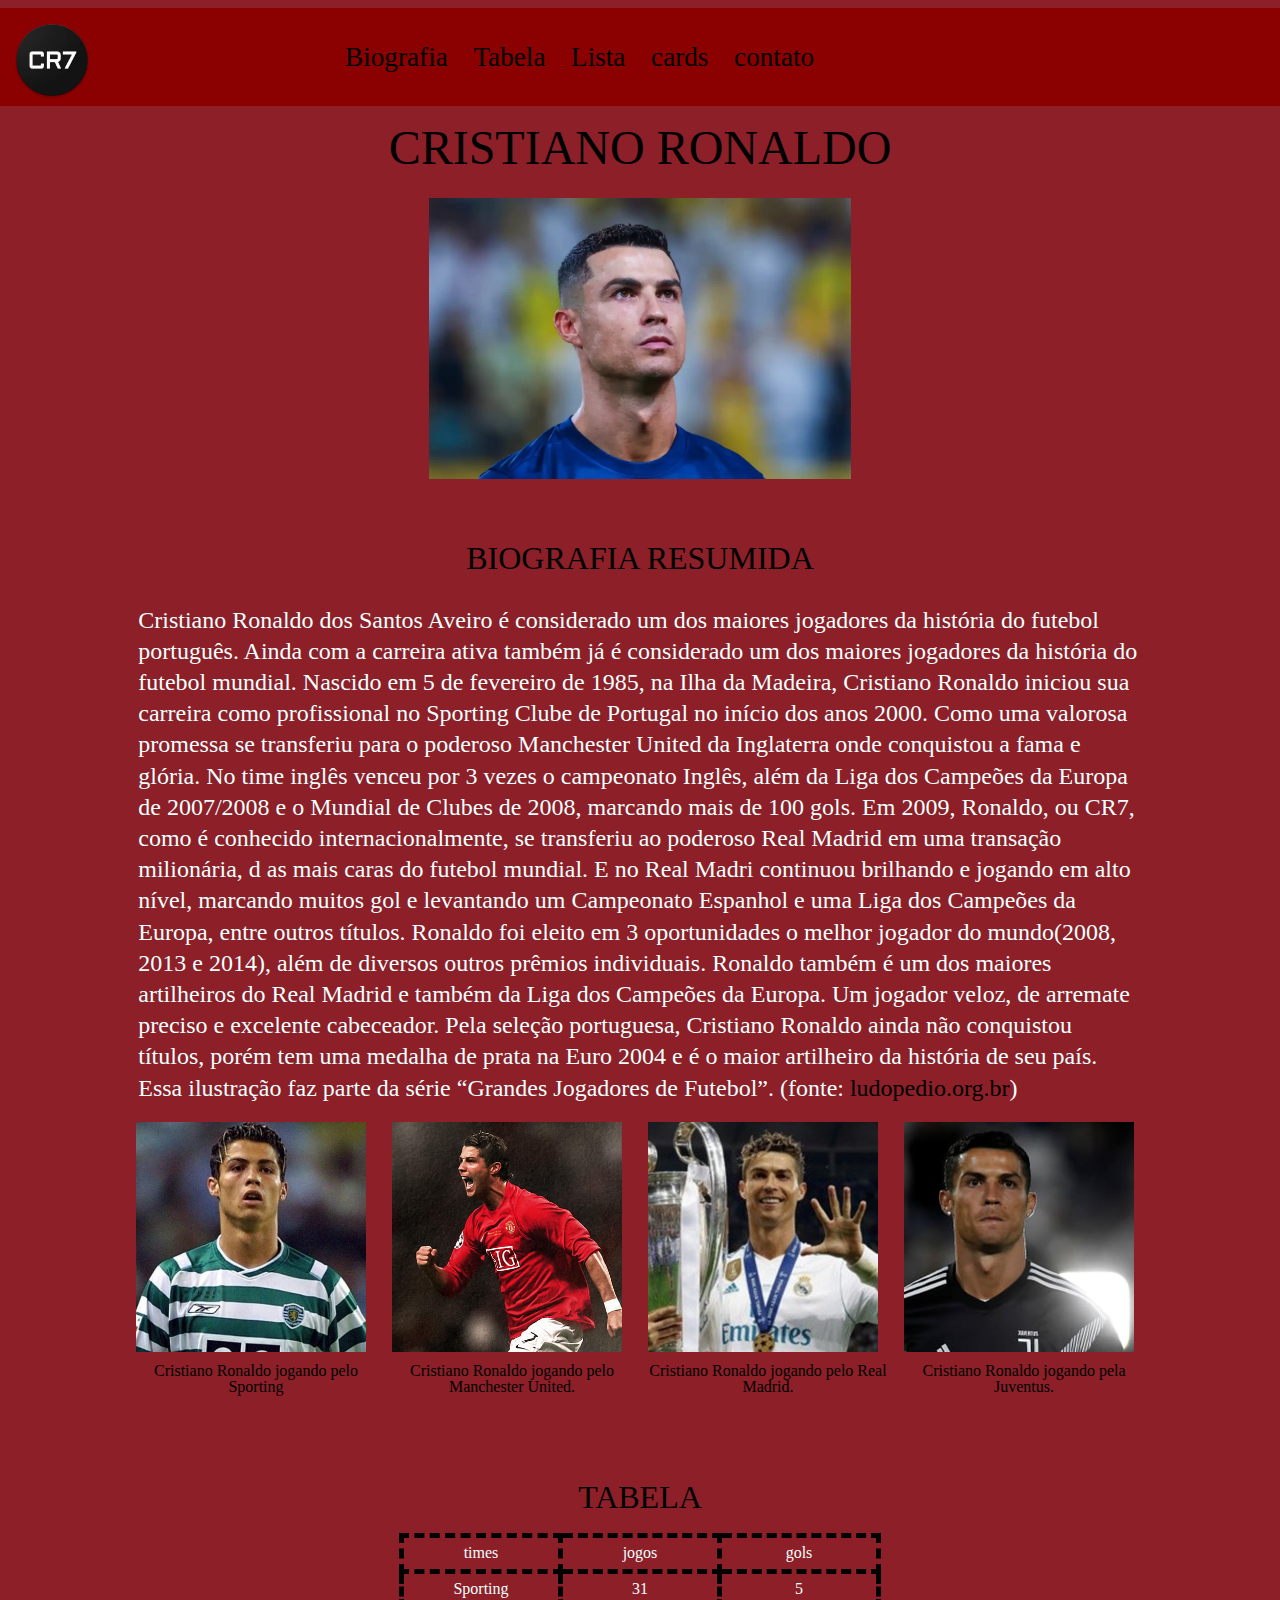
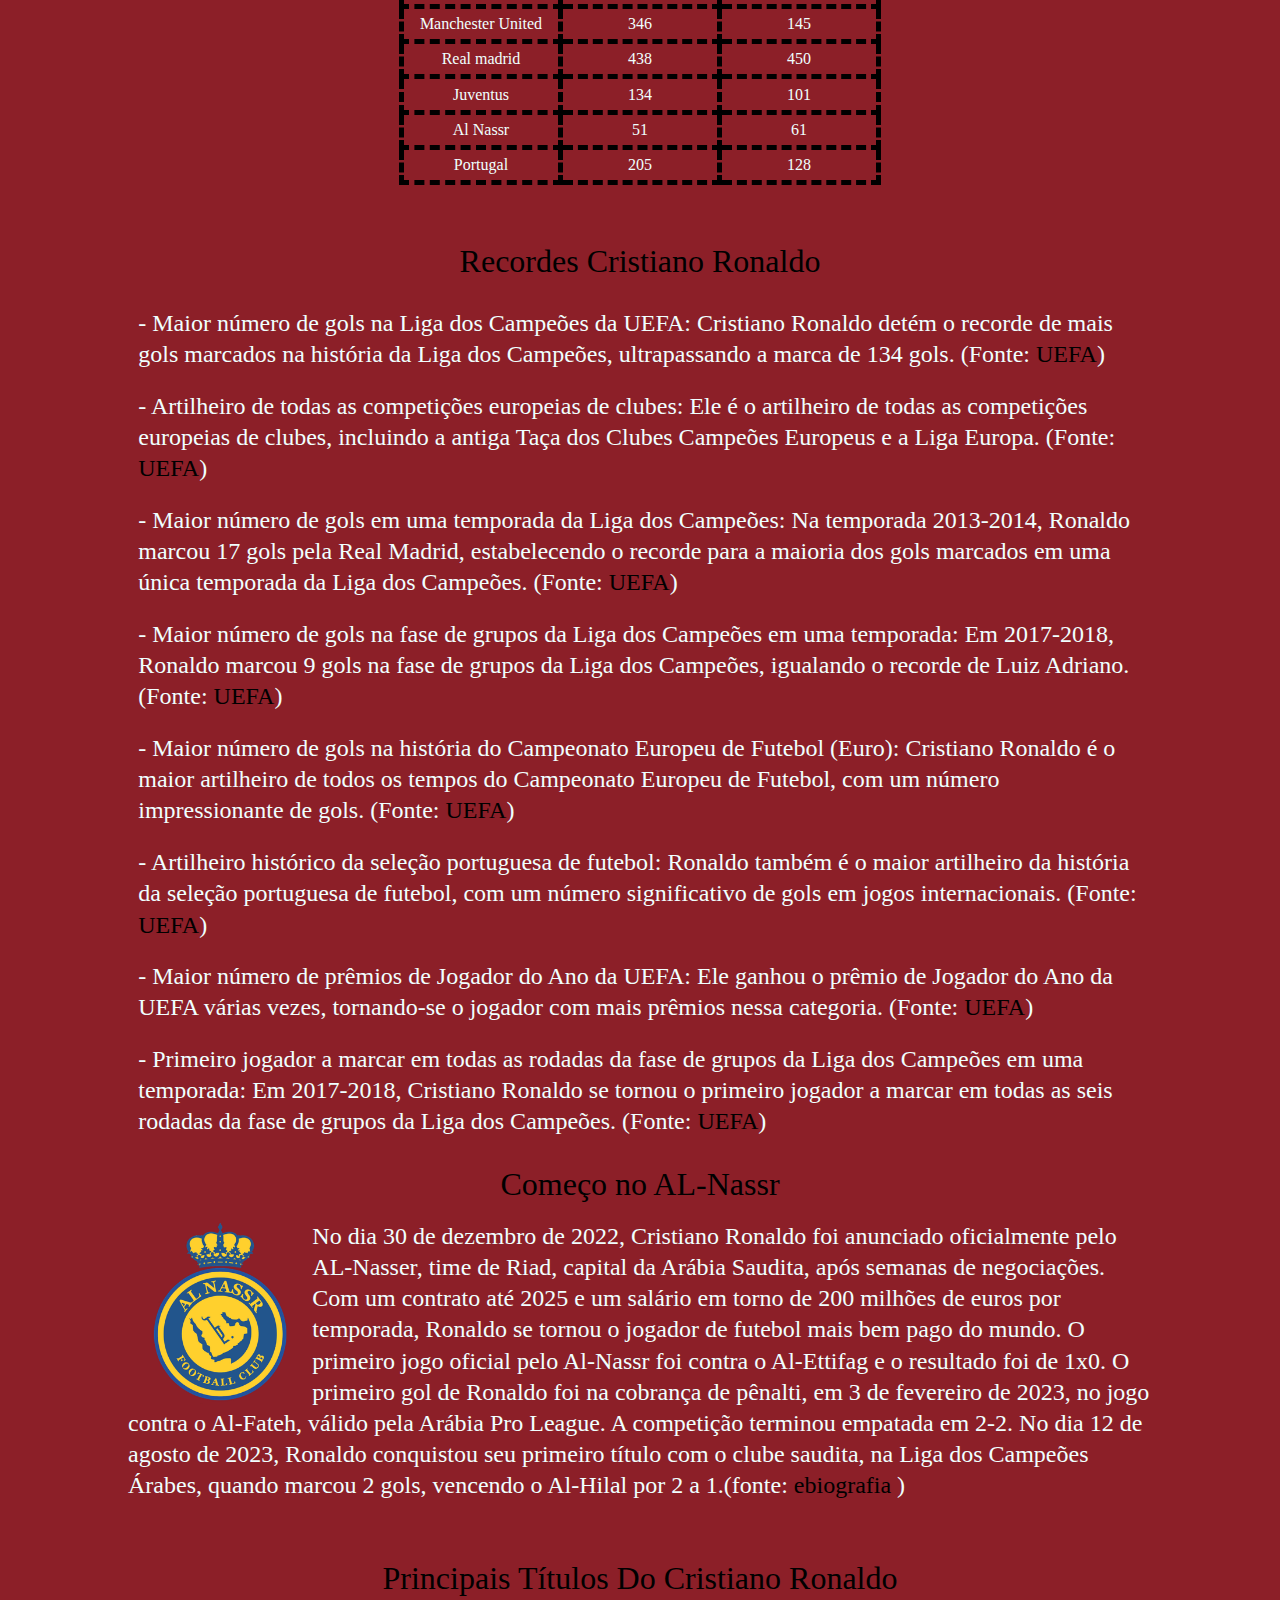
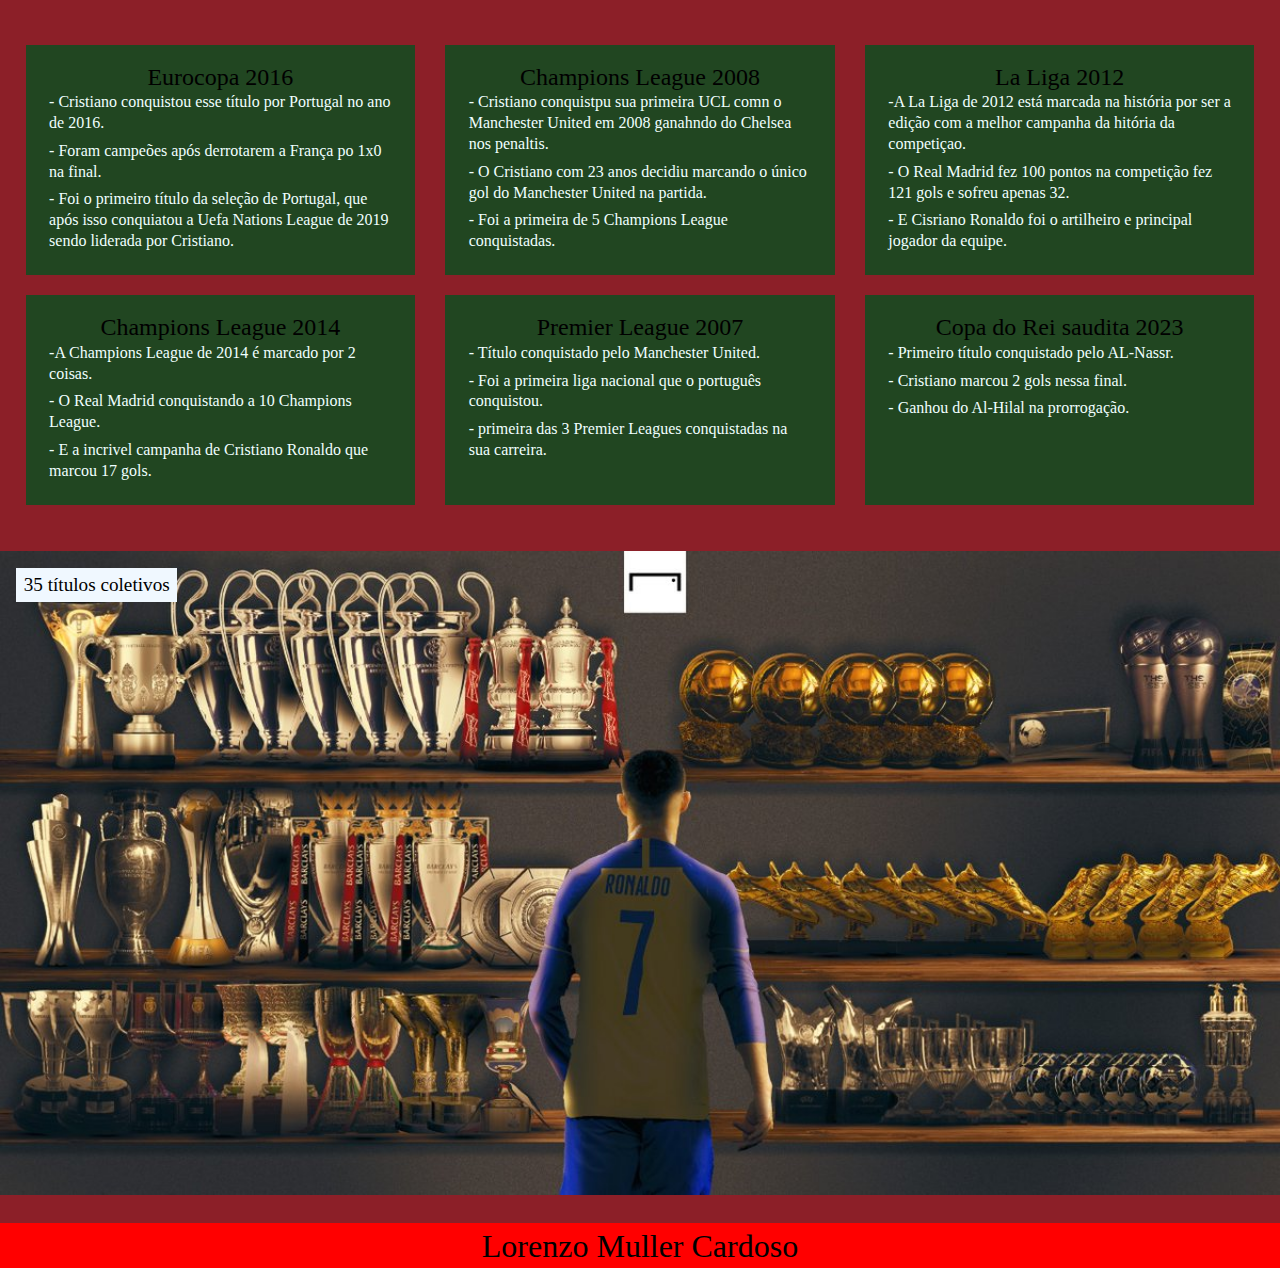
<file: index.html>
<!DOCTYPE html>
<html lang="en">
<head>
    <meta charset="UTF-8">
    <meta name="viewport" content="width=, initial-scale=1.0">
    <title>Cristiano Ronaldo</title>
    <link rel="shortcut icon" href="img/footballwallpapers.ronaldowallpapers-c6829f29-da78-41e1-b689-0d26cabb6ce8_512x512.webp" type="image/x-icon">
    <link rel="stylesheet" href="css/reset.css">
    <link rel="stylesheet" href="css/estilo.css">
</head>
<body>
    <header>
        <div class="logo">
            <img class="logo" src="img/footballwallpapers.ronaldowallpapers-c6829f29-da78-41e1-b689-0d26cabb6ce8_512x512.webp" alt="logo CR7">
        </div>
        <nav>
            <ul class="menul">
              <li class="menu"> <a href="#BIOGRAFIA RESUMIDA">Biografia</a></li>
              <li class="menu"><a href="#TABELA">Tabela</a></li>
              <li class="menu"> <a href="#Recordes Cristiano Ronaldo">Lista</a></li>
              <li class="menu"> <a href="#Principais Títulos Do Cristiano Ronaldo">cards</a></li>
              <li class="menu"> <a href="contato.html">contato</a></li>
            </ul>
        </nav>
    </header>
    <h1 class="tituloronaldo">CRISTIANO RONALDO </h1>
    <div class="fotoronaldo"><img src="img/CristianoRonaldo2 (1).webp" alt="Cristiano Ronaldo" class="ronaldo"></div>
    <main>
        <h1 id="BIOGRAFIA RESUMIDA" class="titulobiografia">BIOGRAFIA RESUMIDA</h1>
        
        <section class="biografia"><p>Cristiano Ronaldo dos Santos Aveiro é considerado um dos maiores jogadores da história do futebol português.
             Ainda com a carreira ativa também já é considerado um dos maiores jogadores da história do futebol mundial. Nascido em 5 de fevereiro de 1985, na Ilha da Madeira,
             Cristiano Ronaldo iniciou sua carreira como profissional no Sporting Clube de Portugal no início dos anos 2000.
             Como uma valorosa promessa se transferiu para o poderoso Manchester United da Inglaterra onde conquistou a fama e glória.
              No time inglês venceu por 3 vezes o campeonato Inglês, além da Liga dos Campeões da Europa de 2007/2008 e o Mundial de Clubes de 2008, marcando mais de 100 gols. Em 2009, Ronaldo, ou CR7,
               como é conhecido internacionalmente, se transferiu ao poderoso Real Madrid em uma transação milionária, d as mais caras do futebol mundial. E no Real Madri continuou brilhando e jogando em alto nível,
                marcando muitos gol e levantando um Campeonato Espanhol e uma Liga dos Campeões da Europa, entre outros títulos. Ronaldo foi eleito em 3 oportunidades o melhor jogador do mundo(2008, 2013 e 2014), além de diversos outros prêmios individuais.
             Ronaldo também é um dos maiores artilheiros do Real Madrid e também da Liga dos Campeões da Europa. Um jogador veloz, de arremate preciso e excelente cabeceador. Pela seleção portuguesa,
              Cristiano Ronaldo ainda não conquistou títulos, porém tem uma medalha de prata na Euro 2004 e é o maior artilheiro da história de seu país. Essa ilustração faz parte da série “Grandes Jogadores de Futebol”.
              (fonte: <a href="https://ludopedio.org.br/museu-galeria/cristiano-ronaldo-6/">ludopedio.org.br</a>)</p>
        </section>
    
    <section>
             <div class="linha">
                <div class="col-3">
                    <div>
                        <img class="imggaleria" src="img/cristiano-ronaldo-como-jogador-do-sporting-1563322112864_v2_450x450.jpg" alt="">
                        <p>Cristiano Ronaldo jogando pelo Sporting</p>
                    </div>
                </div>
                <div class="col-3">
                    <div>
                        <img class="imggaleria" src="img/Legends-Profile_Cristiano-Ronaldo1523460877263.jpg" alt="">
                        <p>Cristiano Ronaldo jogando pelo Manchester United.</p>
                    </div>
                </div>
                <div class="col-3">
                    <div>
                        <img class="imggaleria" src="img/cr7_real_madrid.jpg" alt="">
                        <p>Cristiano Ronaldo jogando pelo Real Madrid.</p>
                    </div>
                </div>
                <div class="col-3">
                    <div>
                        <img class="imggaleria" src="img/180929-ronaldo-rape-allegations-complaint-cheat_jxdsal.jpg" alt="">
                        <p>Cristiano Ronaldo jogando pela Juventus. </p>
                    </div>
                </div>
             </div>
             <br>
    </section>
    <h1 id="TABELA" class="tabelatt">TABELA</h1>
        <section> <table>
            <tr>
              <th>times</th>
              <th>jogos</th>
              <th>gols</th>
            </tr>
            <tr>
              <td>Sporting</td>
              <td>31</td>
              <td>5</td>
            </tr>
            <tr>
              <td>Manchester United</td>
              <td>346</td>
              <td>145</td>
            </tr>
            <tr>
              <td>Real madrid</td>
              <td>438</td>
              <td>450</td>
            </tr>
            <tr>
              <td>Juventus</td>
              <td>134</td>
              <td>101</td>
            </tr>
            <tr>
              <td>Al Nassr</td>
              <td>51</td>
              <td>61</td>
            </tr>
            <tr>
              <td>Portugal</td>
              <td>205 </td>
              <td> 128</td>
            </tr>
          </table></section>
          
        <section> 
        <h1 id="Recordes Cristiano Ronaldo" class="Recordes">Recordes Cristiano Ronaldo</h1>
        
        <ul class="lista">
          <li>- Maior número de gols na Liga dos Campeões da UEFA: Cristiano Ronaldo detém o recorde de mais gols marcados na história da Liga dos Campeões, ultrapassando a marca de 134 gols. (Fonte: <a href="https://pt.uefa.com/uefachampionsleague/news/0253-0d829e2258c0-005a179295d3-1000--que-recordes-da-uefa-detem-cristiano-ronaldo/">UEFA</a>)</li>
        </li>


          <li>- Artilheiro de todas as competições europeias de clubes: Ele é o artilheiro de todas as competições europeias de clubes, incluindo a antiga Taça dos Clubes Campeões Europeus e a Liga Europa. (Fonte: <a href="https://pt.uefa.com/uefachampionsleague/news/0253-0d829e2258c0-005a179295d3-1000--que-recordes-da-uefa-detem-cristiano-ronaldo/">UEFA</a>)</li>
        </li>

            
          <li>- Maior número de gols em uma temporada da Liga dos Campeões: Na temporada 2013-2014, Ronaldo marcou 17 gols pela Real Madrid, estabelecendo o recorde para a maioria dos gols marcados em uma única temporada da Liga dos Campeões. (Fonte: <a href="https://pt.uefa.com/uefachampionsleague/news/0253-0d829e2258c0-005a179295d3-1000--que-recordes-da-uefa-detem-cristiano-ronaldo/">UEFA</a>)</li>
        </li>

            
          <li>- Maior número de gols na fase de grupos da Liga dos Campeões em uma temporada: Em 2017-2018, Ronaldo marcou 9 gols na fase de grupos da Liga dos Campeões, igualando o recorde de Luiz Adriano. (Fonte: <a href="https://pt.uefa.com/uefachampionsleague/news/0253-0d829e2258c0-005a179295d3-1000--que-recordes-da-uefa-detem-cristiano-ronaldo/">UEFA</a>)</li>
        </li>

            
          <li>- Maior número de gols na história do Campeonato Europeu de Futebol (Euro): Cristiano Ronaldo é o maior artilheiro de todos os tempos do Campeonato Europeu de Futebol, com um número impressionante de gols. (Fonte: <a href="https://pt.uefa.com/uefachampionsleague/news/0253-0d829e2258c0-005a179295d3-1000--que-recordes-da-uefa-detem-cristiano-ronaldo/">UEFA</a>)</li>
        </li>

            
          <li>- Artilheiro histórico da seleção portuguesa de futebol: Ronaldo também é o maior artilheiro da história da seleção portuguesa de futebol, com um número significativo de gols em jogos internacionais. (Fonte: <a href="https://pt.uefa.com/uefachampionsleague/news/0253-0d829e2258c0-005a179295d3-1000--que-recordes-da-uefa-detem-cristiano-ronaldo/">UEFA</a>)</li>
        </li>

            
          <li>- Maior número de prêmios de Jogador do Ano da UEFA: Ele ganhou o prêmio de Jogador do Ano da UEFA várias vezes, tornando-se o jogador com mais prêmios nessa categoria. (Fonte: <a href="https://pt.uefa.com/uefachampionsleague/news/0253-0d829e2258c0-005a179295d3-1000--que-recordes-da-uefa-detem-cristiano-ronaldo/">UEFA</a>)</li>
            
          <li>- Primeiro jogador a marcar em todas as rodadas da fase de grupos da Liga dos Campeões em uma temporada: Em 2017-2018, Cristiano Ronaldo se tornou o primeiro jogador a marcar em todas as seis rodadas da fase de grupos da Liga dos Campeões. (Fonte: <a href="https://pt.uefa.com/uefachampionsleague/news/0253-0d829e2258c0-005a179295d3-1000--que-recordes-da-uefa-detem-cristiano-ronaldo/">UEFA</a>)</li>
        </li>
        
        </ul>
        </section>
        <section>
          <h1>Começo no AL-Nassr</h1>
          
          <img class="logoAL" src="img/Al-Nassr_Football_Club (1).png" alt="">
         <p class="Nassr"> No dia 30 de dezembro de 2022, Cristiano Ronaldo foi anunciado oficialmente pelo AL-Nasser, time de Riad, capital da Arábia Saudita, após semanas de negociações. Com um contrato até 2025 e um salário em torno de 200 milhões de euros por temporada, Ronaldo se tornou o jogador de futebol mais bem pago do mundo.
          O primeiro jogo oficial pelo Al-Nassr foi contra o Al-Ettifag e o resultado foi de 1x0. O primeiro gol de Ronaldo foi na cobrança de pênalti, em 3 de fevereiro de 2023, no jogo contra o Al-Fateh, válido pela Arábia Pro League. A competição terminou empatada em 2-2.
          No dia 12 de agosto de 2023, Ronaldo conquistou seu primeiro título com o clube saudita, na Liga dos Campeões Árabes, quando marcou 2 gols, vencendo o Al-Hilal por 2 a 1.(fonte: <a href="https://www.ebiografia.com/cristiano_ronaldo/"> ebiografia</a> )   </p>                        </section>
    </main>
<h1 id="Principais Títulos Do Cristiano Ronaldo" class="h1cards">Principais Títulos Do Cristiano Ronaldo</h1>
    <div class="cards">
         <div class="card">
             <h2 class="tituloscards">Eurocopa 2016</h2>
              <ul>
                <li>- Cristiano conquistou esse título por Portugal no ano de 2016.</li>
                <li>- Foram campeões após derrotarem a França po 1x0 na final.</li>
                <li>- Foi o primeiro título da seleção de Portugal, que após isso conquiatou a Uefa Nations League de 2019 sendo liderada por Cristiano.</li>
              </ul>
         </div>
         <div class="card">
          <h2 class="tituloscards">Champions League 2008</h2>
           <ul>
             <li>- Cristiano conquistpu sua primeira UCL comn o Manchester United em 2008 ganahndo do Chelsea nos penaltis.</li>
             <li>- O Cristiano com 23 anos decidiu marcando o único gol do Manchester United na partida.</li>
             <li>- Foi a primeira de 5 Champions League conquistadas.</li>
           </ul>
         </div>
      <div class="card">
        <h2 class="tituloscards">La Liga 2012</h2>
         <ul>
           <li>-A La Liga de 2012 está marcada na história por ser a edição com a melhor campanha da hitória da competiçao.</li>
           <li>- O Real Madrid fez 100 pontos na competição fez 121 gols e sofreu apenas 32.</li>
           <li>- E Cisriano Ronaldo foi o artilheiro e principal jogador da equipe.</li>
         </ul>
      </div>
      <div class="card">
      <h2 class="tituloscards">Champions League 2014</h2>
         <ul>
           <li>-A Champions League de 2014 é marcado por 2 coisas.</li>
           <li>- O Real Madrid conquistando a 10 Champions League.</li>
           <li>- E a incrivel campanha de Cristiano Ronaldo que marcou 17 gols.</li>
         </ul>
      </div>
      <div class="card">
      <h2 class="tituloscards">Premier League 2007</h2>
         <ul>
           <li>- Título conquistado pelo Manchester United.</li>
           <li>- Foi a primeira liga nacional que o português conquistou.</li>
           <li>- primeira das 3 Premier Leagues conquistadas na sua carreira.</li>
         </ul>
      </div>
      <div class="card">
      <h2 class="tituloscards">Copa do Rei saudita 2023</h2>
         <ul>
           <li>- Primeiro título conquistado pelo AL-Nassr.</li>
           <li>- Cristiano marcou 2 gols nessa final.</li>
           <li>- Ganhou do Al-Hilal na prorrogação.</li>
         </ul>
      </div>

    </div>

    <div class="container">
      <img class="imgrelativo" src="img/FlaYF_paYAEKdrS.jpg" alt="titulos cristiano ronaldo" width="1000" height="300">
      <div class="absolute"><p>35 títulos coletivos</p></div>
    </div>
    
    <footer>
        <p class="nome">Lorenzo Muller Cardoso</p>
    </footer>
</body>
</html>
</file>
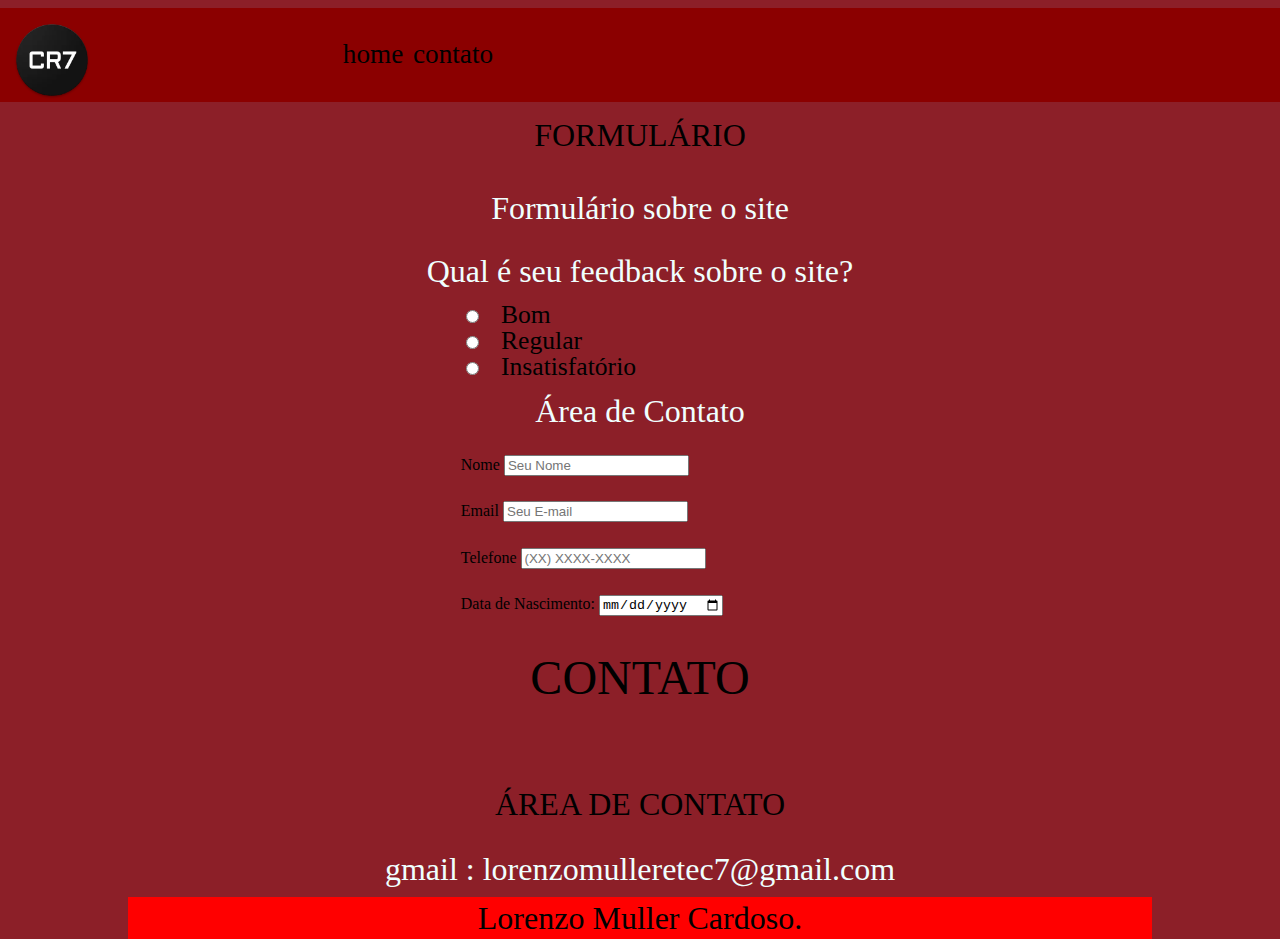
<file: contato.html>
<!DOCTYPE html>
<html lang="en">
<head>
    <meta charset="UTF-8">
    <meta name="viewport" content="width=, initial-scale=1.0">
    <title>Contato</title>
    <link rel="shortcut icon" href="img/footballwallpapers.ronaldowallpapers-c6829f29-da78-41e1-b689-0d26cabb6ce8_512x512.webp" type="image/x-icon">
    <link rel="stylesheet" href="css/reset.css">
    <link rel="stylesheet" href="css/estilo.css">
</head>
<body>
    <header>
        <div class="logo">
          <a href="index.html"> <img class="logo" src="img/footballwallpapers.ronaldowallpapers-c6829f29-da78-41e1-b689-0d26cabb6ce8_512x512.webp" alt="logo CR7"></a> 
        </div>
        <nav>
            <ul class="menul">
              <li class="menu"> <a href="index.html">home</a></li>
              <li class="menu"><a href="contato.html">contato</a></li>
            </ul>
        </nav>
    </header>

    <section class="Formulário">
      <h1>FORMULÁRIO</h1>

      <P class="pContato">Formulário sobre o site </P>

      <P class="pContato">Qual é seu feedback sobre o site?</P>

      <form class="quest1">

          <input type="radio" value="Bom">
          <label for="Bom">Bom</label><br>
          <input type="radio" value="Regular">
          <label for="Regular">Regular</label><br>
          <input type="radio" value="Insatisfatório">
          <label for="Insatisfatório">Insatisfatório</label>  
        </form> 

        <P class="pContato">Área de Contato </P>

           <div class="ContatoForm">
             <label for="fname">Nome</label>
             <input type="text" id="fname" name="firstname" placeholder="Seu Nome" required>
           </div>
        
           <div class="ContatoForm">
            <label for="email">Email</label>
            <input type="email" id="email" name="email" placeholder="Seu E-mail" required>
           </div>

           <div class="ContatoForm">
            <label for="phone">Telefone</label>
            <input type="tel" id="phone" name="phone" placeholder="(XX) XXXX-XXXX">
           </div>

           <div class="ContatoForm ">
            <label for="dob">Data de Nascimento:</label>
            <input type="date" id="dob" name="dob">
           </div>

    </section>


    <h1 class="tituloronaldo">CONTATO</h1>
    <main>
      <section>
        <h1 id="BIOGRAFIA RESUMIDA" class="titulobiografia">ÁREA DE CONTATO</h1>   
        <p class="pContato">gmail : lorenzomulleretec7@gmail.com</p>  
        </section>
    <footer>
        <p class="nome">Lorenzo Muller Cardoso.</p>
    </footer>
</body>
</html>
</file>
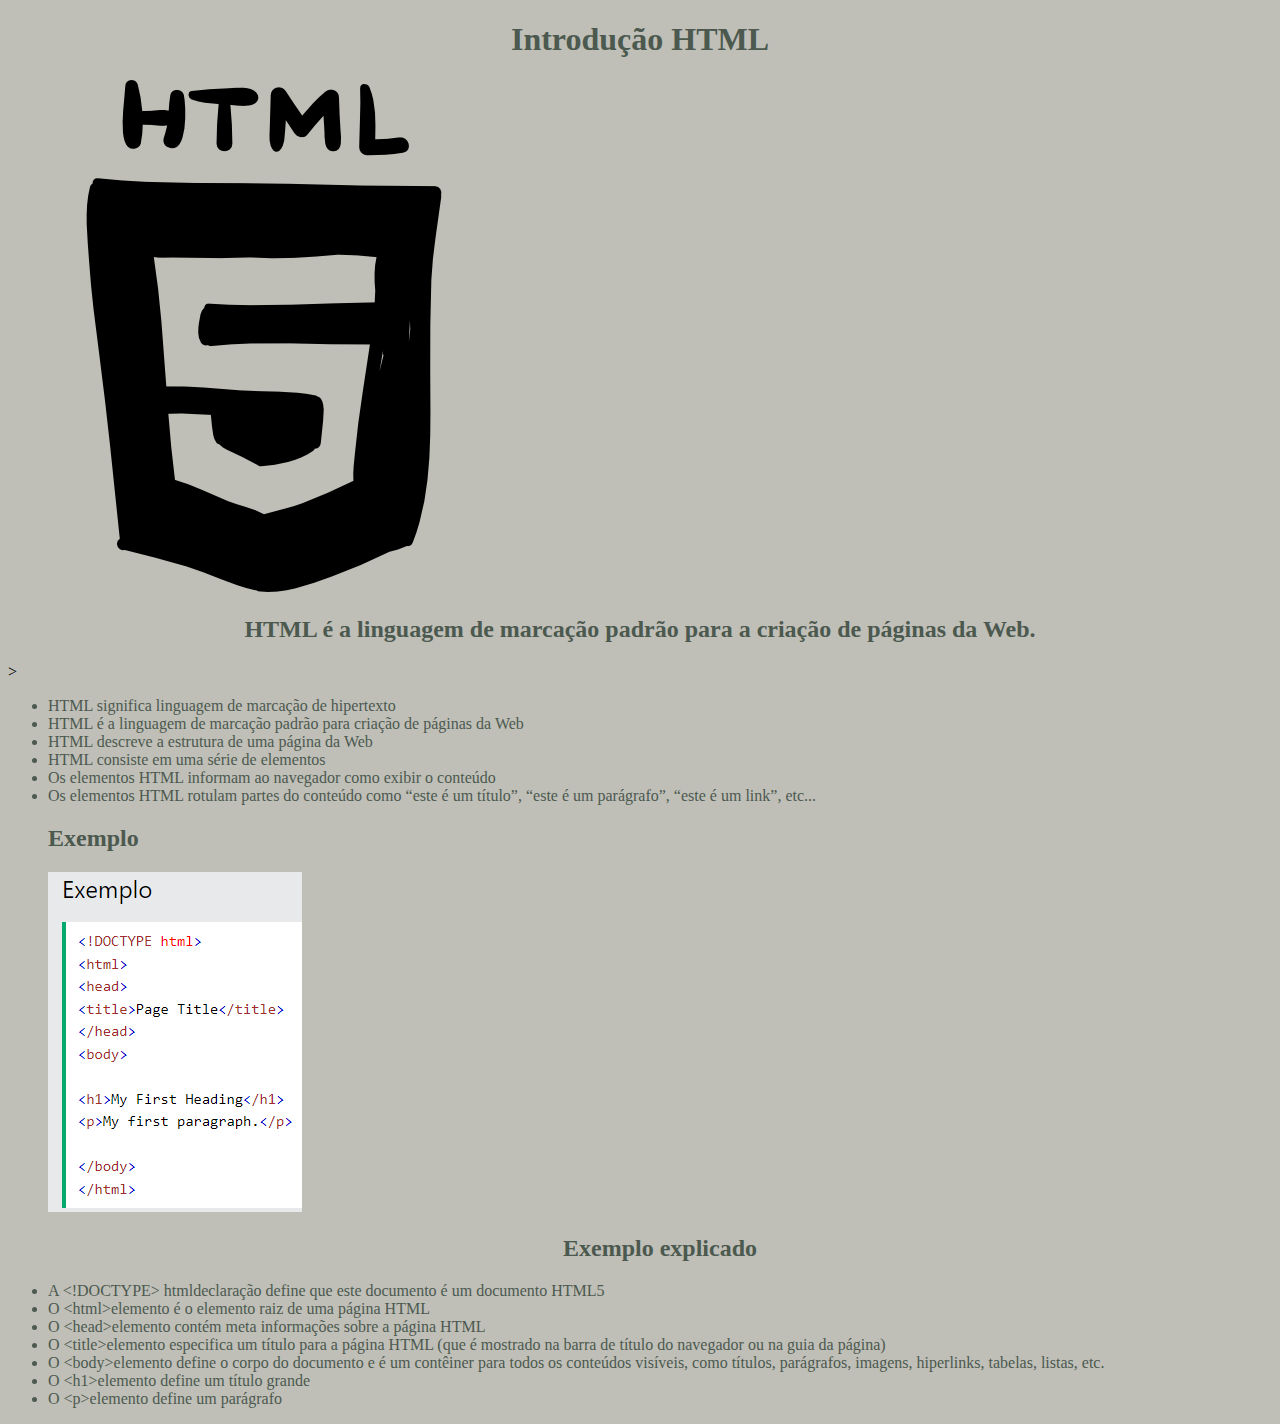
<file: cssinliint.html>
<!DOCTYPE html>
 <html lang="pt-br">
 <head>
	<meta charset="UTF-8">
	<meta name="viewport" content="width=device-width, initial-scale=1.0">
	<title>Document</title>
	<style>
	li{
    	font-family: 'Times New Roman', Times, serif;
		font-size: 1rem;
		color: #4C594F;
	
	}
	</style>
 </head>
 <body style="background-color: #BFBFB8;">
	<h1 style="color:#4C594F; text-align: center;">Introdução HTML</h1>
	<img src="img/logohtml.png" alt="logo preta html">
	<h2 style="color:#4C594F; text-align: center;">HTML é a linguagem de marcação padrão para a criação de páginas da Web.
	</h2>>
	<ul><li>HTML significa linguagem de marcação de hipertexto</li>
	<li>HTML é a linguagem de marcação padrão para criação de páginas da Web</li>
    <li>HTML descreve a estrutura de uma página da Web</li>
    <li>HTML consiste em uma série de elementos</li>
    <li>Os elementos HTML informam ao navegador como exibir o conteúdo</li>
    <li>Os elementos HTML rotulam partes do conteúdo como “este é um título”, “este é um parágrafo”, “este é um link”, etc...
</li>

    <h2 style="color:#4C594F;">Exemplo</h2>
	<img src="img/exemplohtml.PNG" alt="exemplo básico HTML">

	<h2 style="color:#4C594F; text-align: center;">Exemplo explicado</h2>

<li>A &lt;!DOCTYPE&gt; htmldeclaração define que este documento é um documento HTML5</li>
<li>O  &lt;html&gt;elemento é o elemento raiz de uma página HTML</li>
<li>O &lt;head&gt;elemento contém meta informações sobre a página HTML</li>
<li>O &lt;title&gt;elemento especifica um título para a página HTML (que é mostrado na barra de título do navegador ou na guia da página)</li>
<li>O &lt;body&gt;elemento define o corpo do documento e é um contêiner para todos os conteúdos 
	visíveis, como títulos, parágrafos, imagens, hiperlinks, tabelas, listas, etc.</li>
<li>O &lt;h1&gt;elemento define um título grande</li>
<li>O &lt;p&gt;elemento define um parágrafo </li>
</ul>


 </body>
 </html>
</file>
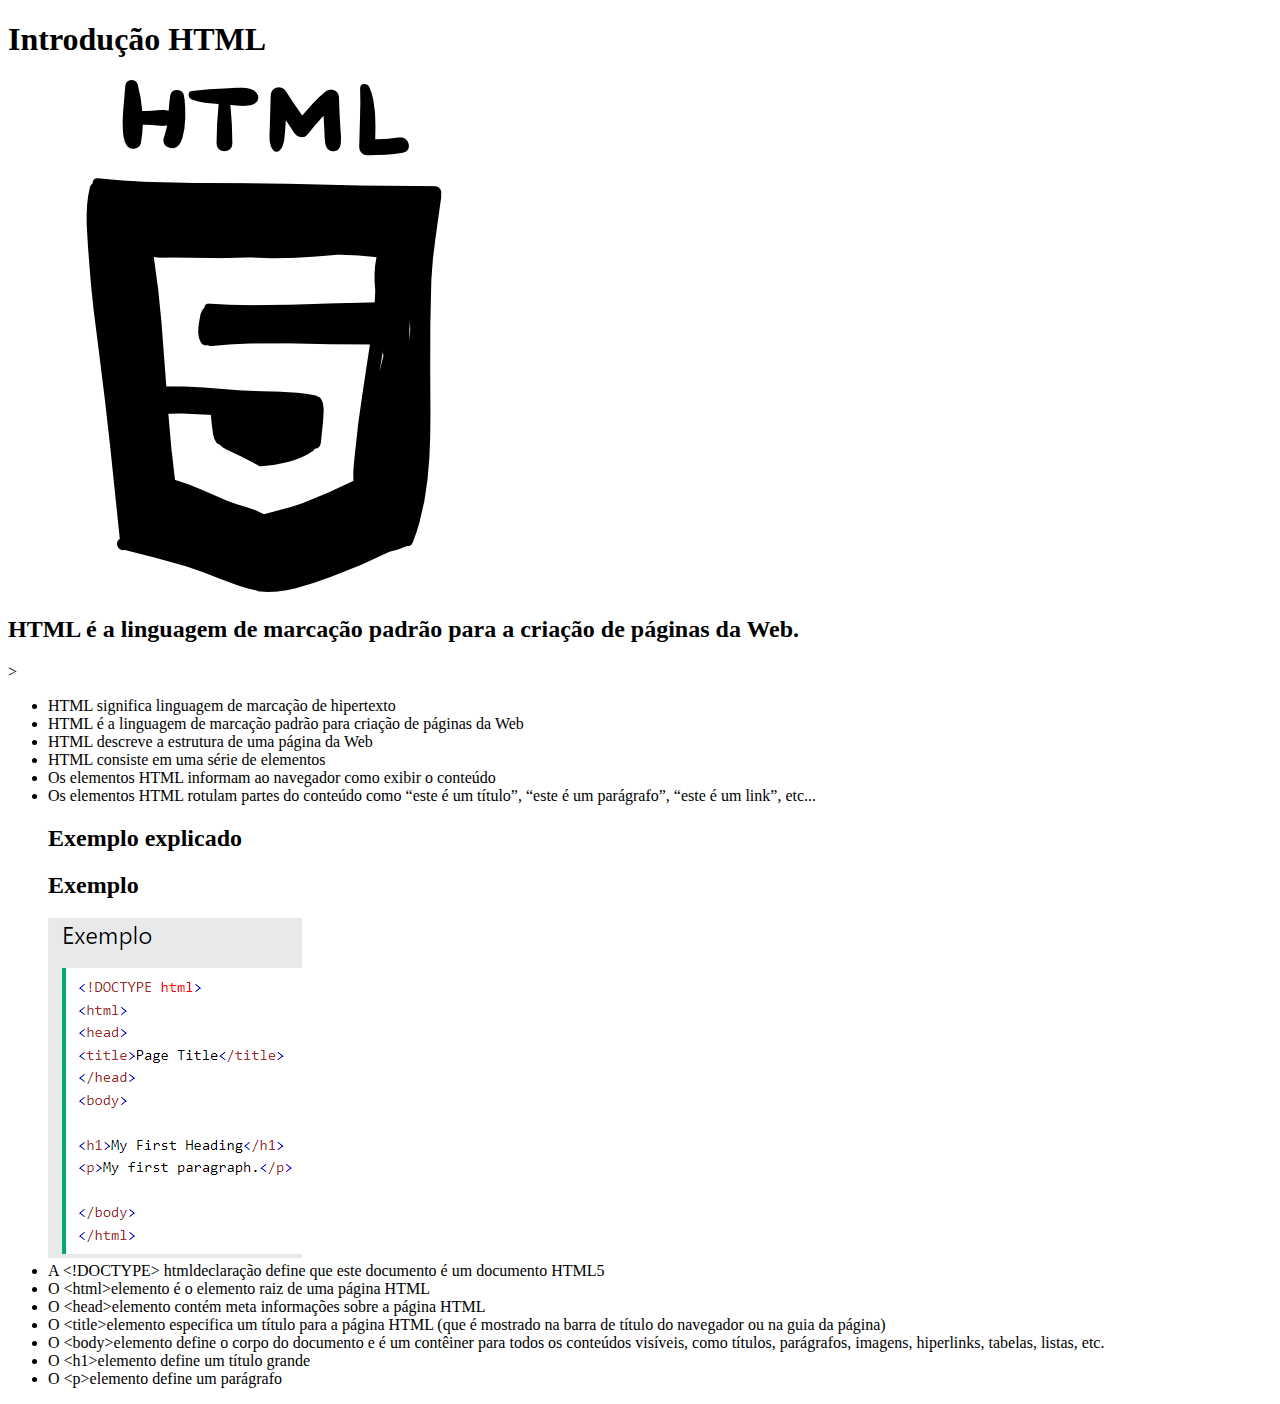
<file: reserva.html>
<!DOCTYPE html>
 <html lang="en">
 <head>
	<meta charset="UTF-8">
	<meta name="viewport" content="width=device-width, initial-scale=1.0">
	<title>Document</title>
 </head>
 <body>
	<h1>Introdução HTML</h1>
	<img src="img/logohtml.png" alt="logo preta html">
	<h2>HTML é a linguagem de marcação padrão para a criação de páginas da Web.
	</h2>>
	<ul><li>HTML significa linguagem de marcação de hipertexto</li>
	<li>HTML é a linguagem de marcação padrão para criação de páginas da Web</li>
    <li>HTML descreve a estrutura de uma página da Web</li>
    <li>HTML consiste em uma série de elementos</li>
    <li>Os elementos HTML informam ao navegador como exibir o conteúdo</li>
    <li>Os elementos HTML rotulam partes do conteúdo como “este é um título”, “este é um parágrafo”, “este é um link”, etc...
</li>
<h2>Exemplo explicado </h2>

    <h2>Exemplo</h2>
	<img src="img/exemplohtml.PNG" alt="exemplo básico HTML">

<li>A &lt;!DOCTYPE&gt; htmldeclaração define que este documento é um documento HTML5</li>
<li>O  &lt;html&gt;elemento é o elemento raiz de uma página HTML</li>
<li>O &lt;head&gt;elemento contém meta informações sobre a página HTML</li>
<li>O &lt;title&gt;elemento especifica um título para a página HTML (que é mostrado na barra de título do navegador ou na guia da página)</li>
<li>O &lt;body&gt;elemento define o corpo do documento e é um contêiner para todos os conteúdos 
	visíveis, como títulos, parágrafos, imagens, hiperlinks, tabelas, listas, etc.</li>
<li>O &lt;h1&gt;elemento define um título grande</li>
<li>O &lt;p&gt;elemento define um parágrafo </li>
</ul>


 </body>
 </html>
</file>
<file: css/estilo.css>
header{
    background-color: darkred;
    padding: 1%;
    position: -webkit-sticky;
    position: sticky;
    top: 8px;
    z-index: 100;
}
main{
    width: 80%;
    margin-left: auto;
    margin-right: auto;
}
footer{
    background-color:red;
    padding :3%;
    font-size: 2rem;
    bottom: 8px;
    padding: 0.5%;
}
@media only screen and (max-width:  800px) {
    footer{
        background-color:azure;
    }
}

html{
    scroll-behavior: smooth;
}

nav{
    padding: 1.2%;
    display: flex;
}
.ronaldo{
    width: 33%;
    margin-left: auto;
    margin-right: auto;
}
body {
    background-color: #8C1F28;
}
h1{
    text-align: center;
    font-size: 2rem;
    padding:2%
    
}
.biografia{
    background-color: #8C1F28;
    font-size: 1.5rem;
    color: azure;
    line-height: 1.3em;
    padding: 1%;
}
.titulobiografia{
    scroll-margin-top: 60px;
    padding-top: 60px;
}
.tituloronaldo{
    text-align: center;
    font-size: 3rem
}
.linha{
    display: flex;
    flex-flow: row wrap;
}
.col-3{
    width: 25%;
}
.col-3 p{
    font-size: 1em;
    text-align: center;
}
.imggaleria{
    width: 90%;
    padding: 3%;
}
.nome{
    text-align: center;
    color:black;
}
.fotoronaldo{
   text-align: center;
}
.tabelatt{
    scroll-margin-top: 60px;
    padding-top: 70px;
}
table{
    color: azure;
    margin-left: auto;
    margin-right: auto;
}
td,th {
    border: 5px dashed black ;
    padding: 1.5%;
    width: 26.66%;
    text-align: center;
}
.Recordes{
    text-align: center;
    font-size: 2rem;
    scroll-margin-top: 60px;
    padding-top: 60px;
}
li{
    color: azure ;
    padding: 1%;
    line-height: 1.3em;
}
.lista{
    font-size: 1.5rem; 
}
.Nassr{
    background-color: #8C1F28;
    font-size: 1.5rem;
    color: azure;
    line-height: 1.3em;
}
.h1cards{
    scroll-margin-top: 60px;
    padding-top: 60px;
}
.cards {
    display: flex;
    flex-wrap: wrap;
    justify-content: space-between;
    padding: 2%;
}
.card {
    width: calc(33.33% - 20px);
    margin-bottom: 20px;
     background-color:rgb(33, 70, 33);
    padding: 20px;
    box-sizing: border-box;
}
@media screen and (max-width: 768px) {
    .card {
        width: calc(50% - 20px); 
    }
}
@media screen and (max-width: 480px) {
    .card {
        width: calc(100% - 20px); 
    
    }
   
}

.tituloscards{
    text-align: center;
    font-size: 1.5rem; 
}
a {
    color:black;
    text-decoration: none;
}
.logo{
    width: 25%;
    float: left;
    margin-bottom: 1%;
}

.imgrelativo{ 
    width: 100%;
    height:auto;
    margin-bottom: 2%;
}

.container{
   position: relative;
}

.absolute{
    position: absolute;
  top: 17px;
  left: 16px;
  font-size: 18px;
  background-color: aliceblue;
  padding: 0.6%;
  font-size: 1.2em;
}


.menu{
    color: azure;
    font-size: 1.7em;
    margin-right: 5%;
}

.menul{
    display: flex;

}

@media(max-width: 480px){
    .menu{
        color: azure;
        font-size: 1.0em;
        margin-right: 5%;

    }
}

.logoAL{
    width: 18%;
    float: left;
}
.pContato{
    text-align: center;
    font-size: 2em;
    color: azure;
    padding: 1.2%;
}
.quest1{
    font-size: 1.6em;
    margin-left: 35%;
}
.ContatoForm{
    margin-left: 35%; 
    width: 60%;
    padding: 1%;
}
</file>
